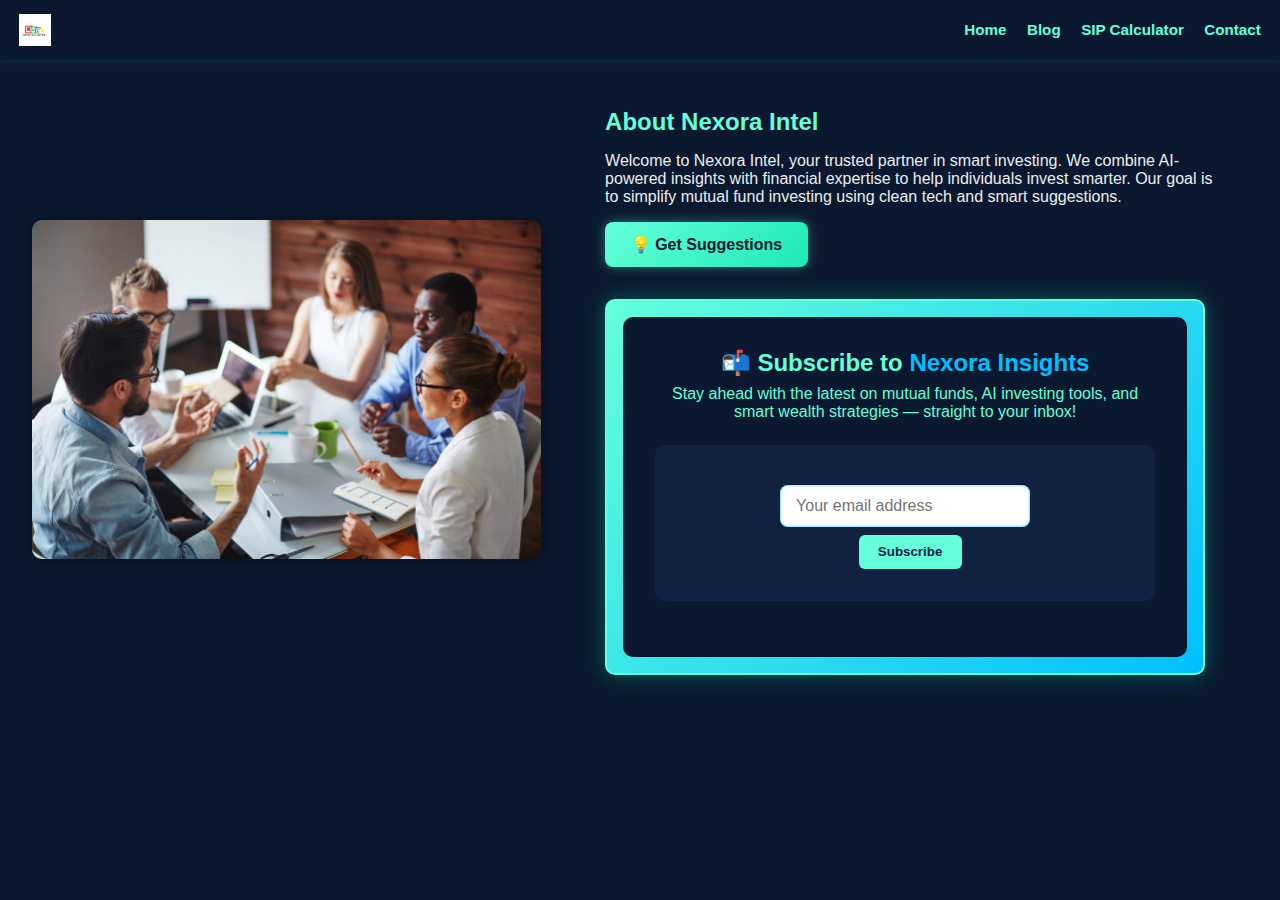
<file: index.html>
<!DOCTYPE html>
<html lang="en">
<head>
  <meta charset="UTF-8" />
  <meta name="viewport" content="width=device-width, initial-scale=1.0"/>
  <title>Nexora Intel</title>
  <link rel="stylesheet" href="css/style.css" />
  <style>
    body {
      background-color: #0a192f;
      color: #eee;
      margin: 0;
      font-family: 'Segoe UI', sans-serif;
    }

    .home-wrapper {
      display: flex;
      flex-wrap: nowrap;
      gap: 2rem;
      padding: 3rem 2rem;
      justify-content: left;
      align-items: center;
    }

    .about-left {
      flex: 1;
      min-width: 300px;
    }

    .about-left img {
      width: 100%;
      max-width: 100%;
      height: auto;
      border-radius: 10px;
      box-shadow: 0 0 15px rgba(0, 0, 0, 0.4);
    }

    .about-right {
      flex: 1.2;
      min-width: 320px;
    }

    .about-right h2 {
      color: #64ffda;
    }

    .blog-snippets ul {
      margin: 1rem 0;
      padding-left: 1.2rem;
    }

    .view-more {
      color: #64ffda;
      text-decoration: none;
      font-weight: bold;
    }

    .subscribe-wrapper {
      margin-top: 2rem;
      padding: 1rem;
      border: 2px solid #64ffda;
      border-radius: 10px;
    }

    .subscribe-box {
      background-color: #112240
      padding: 1.5rem;
      border-radius: 10px;
    }

    .subscribe-box h3,
    .subscribe-box p,
    .subscribe-box label {
      color: #64ffda;
    }

    .subscribe-box input {
      padding: 0.6rem;
      width: 250px;
      border-radius: 6px;
      border: none;
      margin-top: 0.5rem;
    }

    .subscribe-box button {
      padding: 0.6rem 1.2rem;
      background: #64ffda;
      color: #112240;
      border: none;
      border-radius: 6px;
      margin-left: 10px;
      font-weight: bold;
      margin-top: 0.5rem;
    }

    #sub-msg {
      margin-top: 1rem;
      color: #0a192f;
    }

    @media (max-width: 768px) {
      .home-wrapper {
        flex-direction: column;
        align-items: center;
      }

      .about-left img {
        max-width: 100%;
      }

      .subscribe-wrapper {
        width: 100%;
      }
    }
.nexora-header {
  display: flex;
  justify-content: space-between;
  align-items: center;
  padding: 0.6rem 1.2rem;
  background-color: #0a192f;
  height: 60px;
  box-shadow: 0 1px 8px rgba(100, 255, 218, 0.1);
  position: sticky;
  top: 0;
  z-index: 1000;
}

.nexora-header .logo {
  height: 32px;
}

.nexora-header nav a {
  color: #64ffda;
  margin-left: 1rem;
  text-decoration: none;
  font-weight: 600;
  font-size: 0.95rem;
  transition: color 0.3s;
}

.nexora-header nav a:hover {
  color: white;
}

header {
  display: flex;
  justify-content: space-between;
  align-items: center;
  padding: 1rem 2rem;
}
.nexora-btn-glow {
  display: inline-block;
  background: linear-gradient(135deg, #64ffda, #1de9b6);
  color: #0a192f;
  padding: 0.8rem 1.6rem;
  border-radius: 8px;
  font-weight: 600;
  font-size: 1rem;
  text-decoration: none;
  box-shadow: 0 0 12px rgba(100, 255, 218, 0.4);
  transition: transform 0.2s ease, box-shadow 0.3s ease;
  margin-top: 1rem;
}

.nexora-btn-glow:hover {
  transform: translateY(-2px);
  box-shadow: 0 0 16px rgba(100, 255, 218, 0.6), 0 4px 12px rgba(0, 0, 0, 0.2);
  color: #0a192f;
}


  </style>
</head>
<body>

<header class="nexora-header">
  <img src="../assets/logo.png" alt="Nexora Logo" class="logo" />
  <nav>
    <a href="../index.html">Home</a>
    <a href="../blog.html">Blog</a>
    <a href="../sip-calculator.html">SIP Calculator</a>
    <a href="../contact.html">Contact</a>
  </nav>
</header>


<section class="home-wrapper">
  <div class="about-left">
    <img src="assets/images/about.jpg" alt="About Nexora" />
  </div>

  <div class="about-right">
    <h2>About Nexora Intel</h2>
    <p>Welcome to Nexora Intel, your trusted partner in smart investing. We combine AI-powered insights with financial expertise to help individuals invest smarter. Our goal is to simplify mutual fund investing using clean tech and smart suggestions.</p>
    <a href="recommend.html" class="nexora-btn-glow">💡 Get Suggestions</a>
    <div class="subscribe-wrapper">
  <div class="subscribe-box">
    <h3>📬 Subscribe to <span class="brand">Nexora Insights</span></h3>
    <p>Stay ahead with the latest on mutual funds, AI investing tools, and smart wealth strategies — straight to your inbox!</p>

    <form id="subscribe-form" class="subscribe-form">
      <input type="email" id="subscriberEmail" placeholder="Your email address" required />
      <button type="submit">Subscribe</button>
    </form>

    <p id="sub-msg" class="sub-message"></p>
  </div>
</div>


  </div>
</section>

<script>
  document.getElementById("subscribe-form").addEventListener("submit", function (e) {
    e.preventDefault();

    const email = document.getElementById("subscriberEmail").value;
    const message = document.getElementById("sub-msg");

    fetch("https://script.google.com/macros/s/AKfycbySXMvkRT_iJQ3x1hHU7WkYyp8nMcvS7-iujS2urTJ4Dj57qESmR1W0jW4-gkhNL6kt/exec", {
      method: "POST",
      body: JSON.stringify({ email }),
      headers: {
        "Content-Type": "application/json"
      }
    })
    .then(() => {
      message.innerText = "Subscribed successfully! 🎉";
      document.getElementById("subscriberEmail").value = "";
    })
    .catch(() => {
      message.innerText = "Failed to subscribe. Try again later.";
    });
  });
</script>

</body>
</html>


<script>
  document.getElementById("subscribe-form").addEventListener("submit", function (e) {
    e.preventDefault();

    const email = document.getElementById("subscriberEmail").value;
    const message = document.getElementById("sub-msg");

    fetch("https://script.google.com/macros/s/AKfycbySXMvkRT_iJQ3x1hHU7WkYyp8nMcvS7-iujS2urTJ4Dj57qESmR1W0jW4-gkhNL6kt/exec", {
      method: "POST",
      body: JSON.stringify({ email }),
      headers: {
        "Content-Type": "application/json"
      }
    })
    .then(() => {
      message.innerText = "Subscribed successfully! 🎉";
      document.getElementById("subscriberEmail").value = "";
    })
    .catch(() => {
      message.innerText = "Failed to subscribe. Try again later.";
    });
  });
</script>

</body>
</html>
</file>
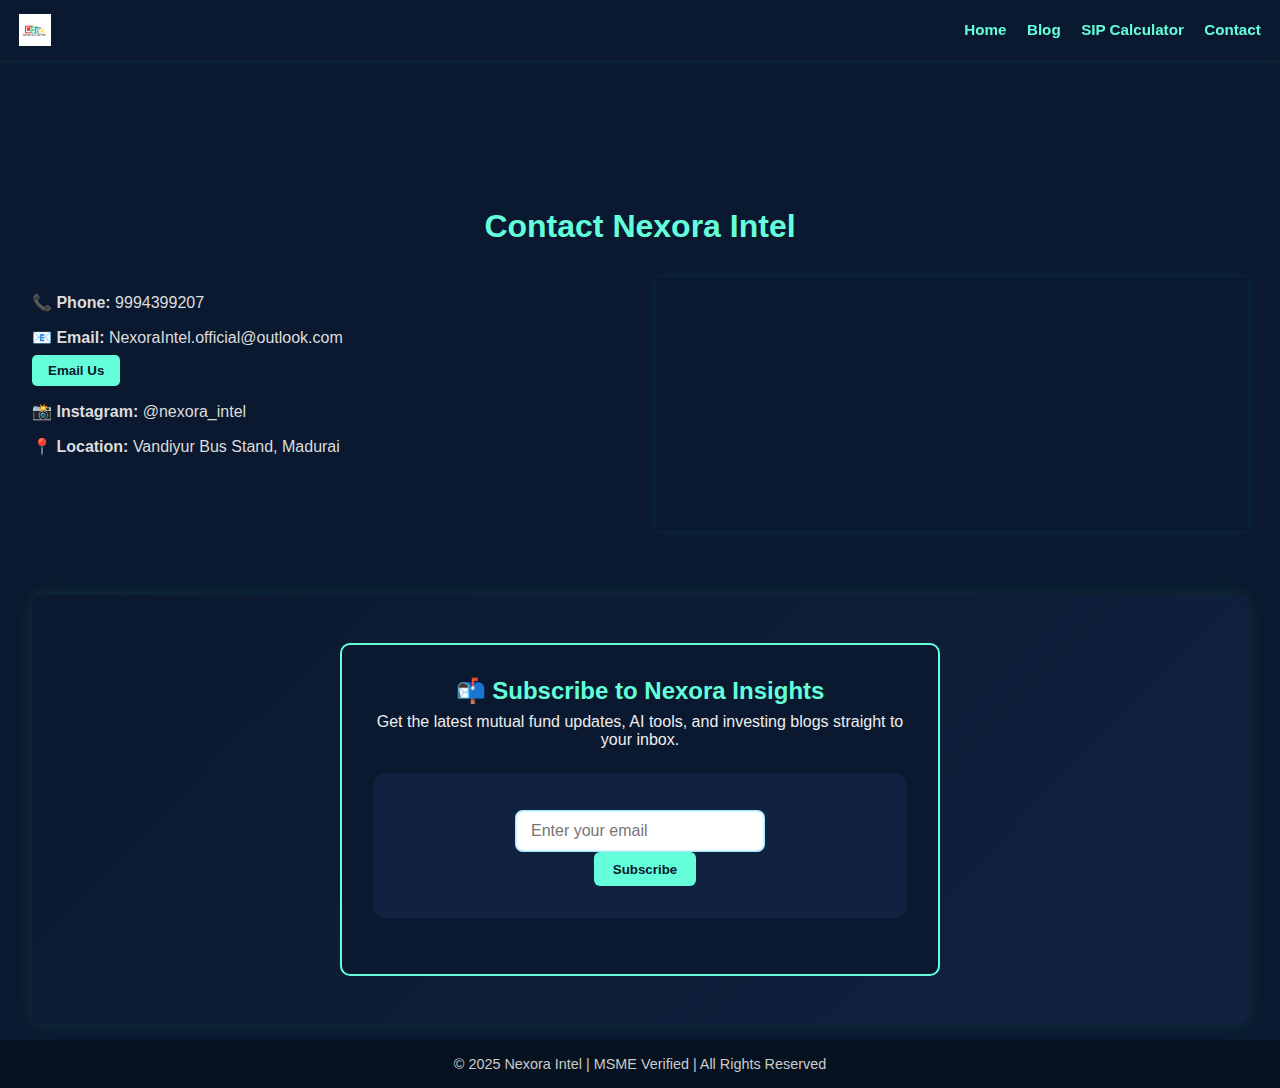
<file: contact.html>
<!DOCTYPE html>
<html lang="en">
<head>
  <meta charset="UTF-8" />
  <meta name="viewport" content="width=device-width, initial-scale=1.0"/>
  <title>Contact Us | Nexora Intel</title>
  <link rel="stylesheet" href="css/style.css" />
  <style>
    body {
      margin: 0;
      font-family: 'Segoe UI', sans-serif;
      background-color: #0a192f;
      color: #eee;
    }

    .nexora-header {
      display: flex;
      justify-content: space-between;
      align-items: center;
      padding: 0.6rem 1.2rem;
      background-color: #0a192f;
      height: 60px;
      box-shadow: 0 1px 8px rgba(100, 255, 218, 0.1);
      position: sticky;
      top: 0;
      z-index: 1000;
    }

    .nexora-header .logo {
      height: 32px;
    }

    .nexora-header nav a {
      color: #64ffda;
      margin-left: 1rem;
      text-decoration: none;
      font-weight: 600;
      font-size: 0.95rem;
      transition: color 0.3s;
    }

    .nexora-header nav a:hover {
      color: white;
    }

    .contact-section {
      padding: 3rem 2rem 1rem;
    }

    .contact-section h1 {
      color: #64ffda;
      text-align: center;
      margin-bottom: 2rem;
    }

    .contact-wrapper {
      display: flex;
      flex-wrap: wrap;
      gap: 2rem;
      justify-content: space-between;
      align-items: flex-start;
    }

    .contact-info {
      flex: 1;
      min-width: 280px;
    }

    .contact-info p {
      margin: 1rem 0;
      font-size: 1rem;
    }

    .contact-info button {
      margin-top: 0.5rem;
      padding: 0.5rem 1rem;
      background-color: #64ffda;
      border: none;
      color: #0a192f;
      font-weight: bold;
      border-radius: 5px;
      cursor: pointer;
    }

    .contact-map {
      flex: 1;
      min-width: 300px;
      box-shadow: 0 0 8px rgba(0, 255, 255, 0.1);
    }

    .subscribe-section {
      background: linear-gradient(135deg, #0a192f, #112240);
      padding: 3rem 2rem;
      display: flex;
      justify-content: center;
      align-items: center;
    }

    .subscribe-container {
      max-width: 600px;
      margin: 0 auto;
      background-color: #0a192f;
      border: 2px solid #64ffda;
      border-radius: 10px;
      padding: 2rem;
    }

    .subscribe-section h2 {
      color: #64ffda;
      margin-bottom: 0.5rem;
    }

    .subscribe-section p {
      margin: 0.5rem 0 1.5rem;
      color: #eee;
    }

    .subscribe-form input {
      padding: 0.6rem;
      width: 250px;
      border-radius: 6px;
      border: none;
    }

    .subscribe-form button {
      padding: 0.6rem 1.2rem;
      background: #64ffda;
      color: #0a192f;
      border: none;
      border-radius: 6px;
      margin-left: 10px;
      font-weight: bold;
      cursor: pointer;
    }

    .subscribe-form button:hover {
      background-color: #00e6c0;
    }

    footer {
      text-align: center;
      padding: 1rem;
      font-size: 0.9rem;
      background-color: #06121f;
      color: #ccc;
      margin-top: 0;
    }

    @media (max-width: 768px) {
      .contact-wrapper {
        flex-direction: column;
        align-items: center;
      }
    }
  </style>
</head>

<body>

<!-- Header -->
<header class="nexora-header">
  <img src="assets/logo.png" alt="Nexora Logo" class="logo" />
  <nav>
    <a href="index.html">Home</a>
    <a href="blog.html">Blog</a>
    <a href="../sip-calculator.html">SIP Calculator</a>
    <a href="contact.html">Contact</a>
  </nav>
</header>

<!-- Contact Section -->
<section class="contact-section">
  <h1>Contact Nexora Intel</h1>
  <div class="contact-wrapper">
    <div class="contact-info">
      <p><strong>📞 Phone:</strong> 9994399207</p>
      <p><strong>📧 Email:</strong> NexoraIntel.official@outlook.com
        <br><a href="mailto:NexoraIntel.official@outlook.com">
          <button>Email Us</button>
        </a>
      </p>
      <p><strong>📸 Instagram:</strong> @nexora_intel</p>
      <p><strong>📍 Location:</strong> Vandiyur Bus Stand, Madurai</p>
    </div>
    <div class="contact-map">
      <iframe src="https://www.google.com/maps?q=Vandiyur+Bus+Stand,+Madurai,+Tamil+Nadu&output=embed"
              width="100%" height="250" style="border:0;" allowfullscreen="" loading="lazy">
      </iframe>
    </div>
  </div>

  <!-- Subscription Box Integrated -->
  <section class="subscribe-section">
    <div class="subscribe-container">
      <h2>📬 Subscribe to <span class="highlight">Nexora Insights</span></h2>
      <p>Get the latest mutual fund updates, AI tools, and investing blogs straight to your inbox.</p>
      <form id="subscribe-form" class="subscribe-form">
        <input type="email" id="subscriberEmail" placeholder="Enter your email" required />
        <button type="submit">Subscribe</button>
      </form>
      <p id="sub-msg"></p>
    </div>
  </section>
</section>

<!-- Footer -->
<footer>
  <p>&copy; 2025 Nexora Intel | MSME Verified | All Rights Reserved</p>
</footer>

<!-- Subscription Script -->
<script>
  document.getElementById("subscribe-form").addEventListener("submit", function (e) {
    e.preventDefault();
    const email = document.getElementById("subscriberEmail").value;
    const message = document.getElementById("sub-msg");

    fetch("https://script.google.com/macros/s/AKfycbySXMvkRT_iJQ3x1hHU7WkYyp8nMcvS7-iujS2urTJ4Dj57qESmR1W0jW4-gkhNL6kt/exec", {
      method: "POST",
      body: JSON.stringify({ email }),
      headers: { "Content-Type": "application/json" }
    })
    .then(() => {
      message.innerText = "Subscribed successfully! 🎉";
      document.getElementById("subscriberEmail").value = "";
    })
    .catch(() => {
      message.innerText = "Failed to subscribe. Try again later.";
    });
  });
</script>
<script src="js/uiEffects.js"></script>

</body>
</html>
</file>
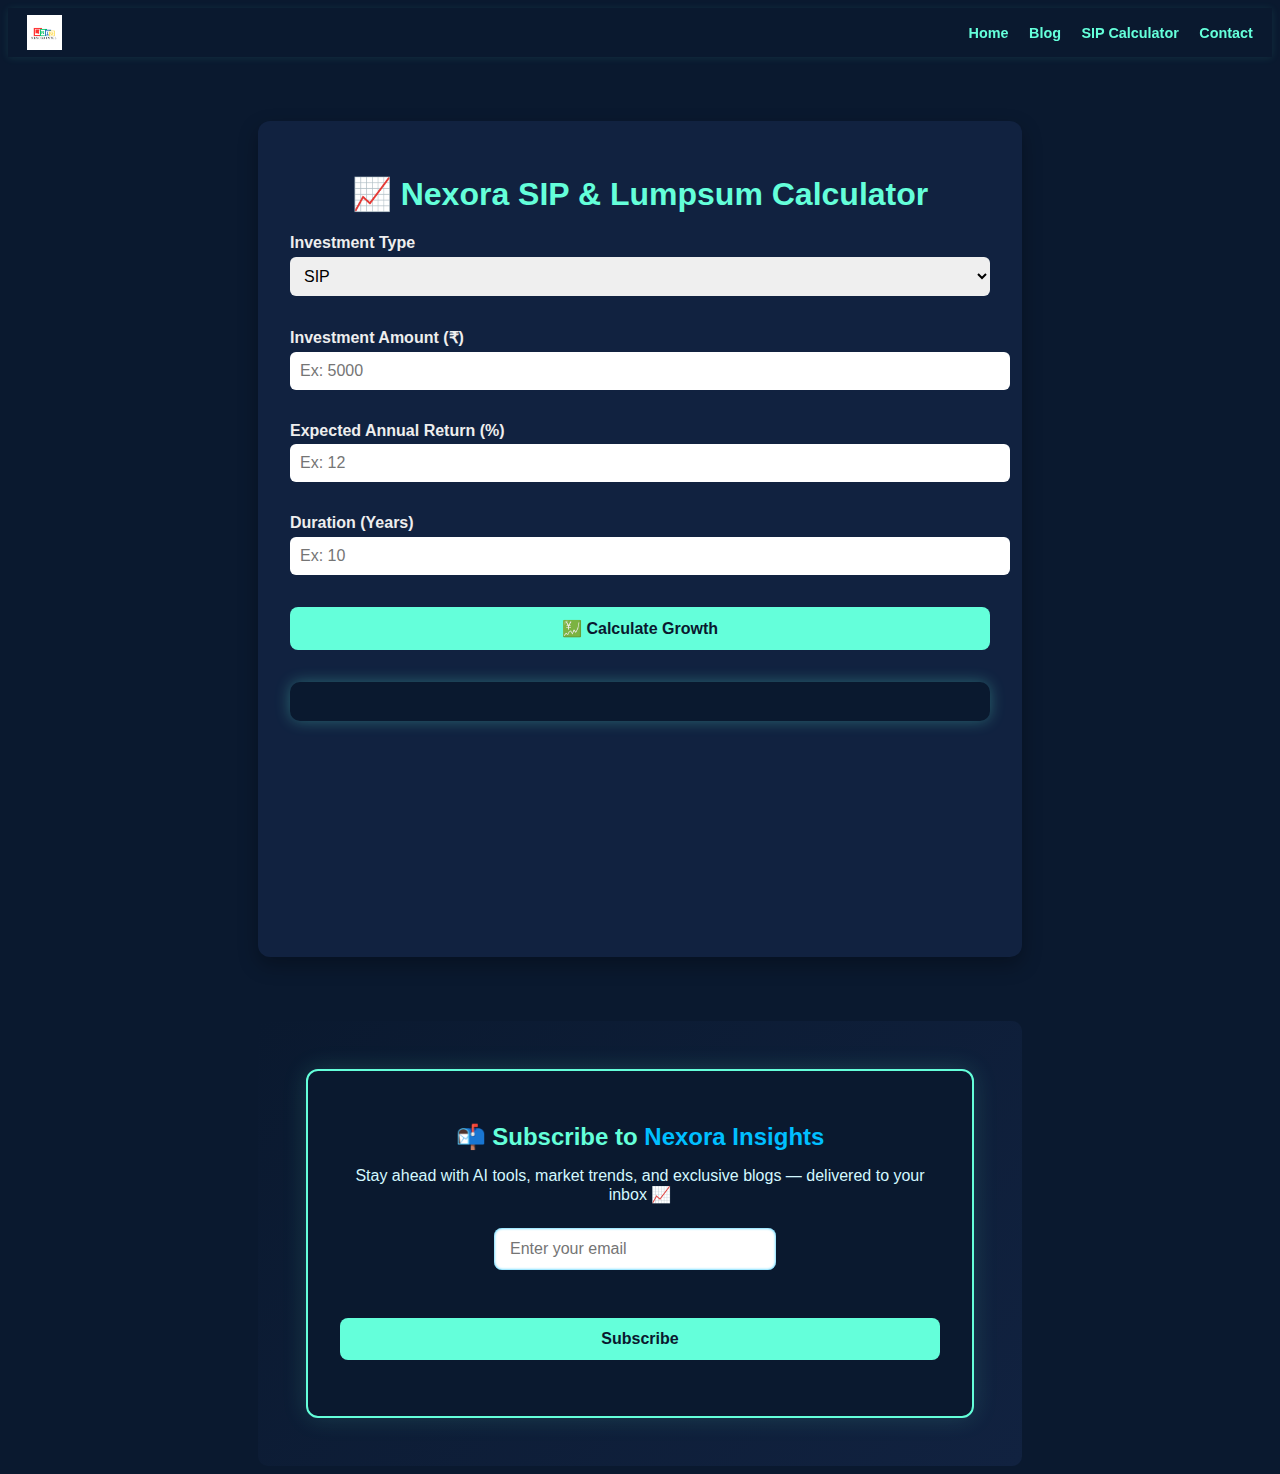
<file: sip-calculator.html>
<!DOCTYPE html>
<html lang="en">
<head>
  <meta charset="UTF-8" />
  <meta name="viewport" content="width=device-width, initial-scale=1.0"/>
  <title>SIP & Lumpsum Calculator - Nexora</title>
  <link href="https://fonts.googleapis.com/css2?family=Poppins:wght@400;600&display=swap" rel="stylesheet">

  <style>
     body {
      background-color: #0a192f;
      color: #eee;
      font-family: 'Segoe UI', sans-serif;
    }

    header {
      display: flex;
      justify-content: space-between;
      align-items: center;
      padding: 1rem 2rem;
    }

    header img.logo {
      height: 40px;
    }

    nav a {
      color: #64ffda;
      margin-left: 1rem;
      text-decoration: none;
      font-weight: bold;
    }

    nav a:hover {
      color: white;
    }
    .subscribe-section {
      background-color: #112240;
      padding: 3rem 2rem;
      text-align: center;
      margin-top: 4rem;
      border-radius: 10px;
      max-width: 700px;
      margin-left: auto;
      margin-right: auto;
    }

    .subscribe-section h2 {
      color: #64ffda;
    }

    .subscribe-section input {
      padding: 0.6rem;
      width: 250px;
      border-radius: 6px;
      border: none;
      margin-right: 10px;
      outline: none;
    }

    .subscribe-section button {
      padding: 0.6rem 1.2rem;
      background: #64ffda;
      color: #0a192f;
      border: none;
      border-radius: 6px;
      font-weight: bold;
      cursor: pointer;
    }

    #sub-msg {
      margin-top: 1rem;
      color: #64ffda;
    }
    .subscribe-section {
  background: linear-gradient(135deg, #0a192f, #112240);
  padding: 3rem 2rem;
  display: flex;
  justify-content: center;
  align-items: center;
}

.subscribe-container {
  background: #0a192f;
  border: 2px solid #64ffda;
  padding: 2rem;
  border-radius: 12px;
  max-width: 600px;
  width: 100%;
  box-shadow: 0 0 25px rgba(100, 255, 218, 0.15);
  text-align: center;
}

.subscribe-container h2 {
  color: #64ffda;
  margin-bottom: 0.5rem;
}

.subscribe-container .highlight {
  color: #00bfff;
}

.subscribe-container p {
  color: #d3f8ff;
  font-size: 1rem;
  margin-bottom: 1.5rem;
}

.subscribe-form {
  display: flex;
  flex-wrap: wrap;
  justify-content: center;
  gap: 1rem;
}

.subscribe-form input[type="email"] {
  padding: 0.75rem 1rem;
  width: 250px;
  border-radius: 8px;
  border: none;
  font-size: 1rem;
  outline: none;
  box-shadow: inset 0 0 3px #00bfff;
  background-color: #ffffff;
  color: #000;
}

.subscribe-form button {
  padding: 0.75rem 1.5rem;
  background-color: #64ffda;
  color: #0a192f;
  font-weight: bold;
  border: none;
  border-radius: 8px;
  cursor: pointer;
  transition: all 0.3s ease;
}

.subscribe-form button:hover {
  background-color: #00bfff;
  transform: scale(1.05);
}

.sub-msg {
  margin-top: 1rem;
  font-weight: bold;
  color: #64ffda;
}
.nexora-header {
  display: flex;
  justify-content: space-between;
  align-items: center;
  padding: 0.6rem 1.2rem;
  background-color: #0a192f;
  height: 30px;
  box-shadow: 0 1px 8px rgba(100, 255, 218, 0.1);
  position: sticky;
  top: 0;
  z-index: 1000;
}

.nexora-header .logo {
    padding-left: 0%;
  height: 35px;
}

.nexora-header nav a {
  color: #64ffda;
  margin-left: 1rem;
  text-decoration: none;
  font-weight: 600;
  font-size: 0.9rem;
  transition: color 0.3s;
}

.nexora-header nav a:hover {
  color: white;
}
 .calculator-wrapper {
      max-width: 700px;
      margin: 4rem auto;
      background: #112240;
      padding: 2rem;
      border-radius: 12px;
      box-shadow: 0 8px 20px rgba(0,0,0,0.3);
    }

    h1 {
      text-align: center;
      color: #64ffda;
    }

    label {
      display: block;
      margin: 1rem 0 0.3rem;
      font-weight: 600;
    }

    input, select {
      width: 100%;
      padding: 10px;
      border: none;
      border-radius: 6px;
      margin-bottom: 1rem;
      font-size: 1rem;
    }

    button {
      width: 100%;
      padding: 12px;
      background: #64ffda;
      color: #0a192f;
      font-weight: bold;
      font-size: 1rem;
      border: none;
      border-radius: 8px;
      cursor: pointer;
      margin-top: 1rem;
      transition: all 0.3s ease;
    }

    button:hover {
      background: #1de9b6;
    }

    .chat-box {
      background-color: #0a192f;
      padding: 1.2rem;
      margin-top: 2rem;
      border-radius: 10px;
      box-shadow: 0 0 15px rgba(100, 255, 218, 0.3);
    }

    .chat-msg {
      margin-bottom: 1rem;
      background: #203a43;
      padding: 0.8rem 1rem;
      border-radius: 8px;
      color: #64ffda;
      line-height: 1.6;
    }

    .chat-msg span {
      color: #fff;
      font-weight: 600;
    }
    </style>
 <header class="nexora-header">
  <img src="../assets/logo.png" alt="Nexora Logo" class="logo" />
  <nav>
    <a href="../index.html">Home</a>
    <a href="../blog.html">Blog</a>
    <a href="../sip-calculator.html">SIP Calculator</a>
    <a href="../contact.html">Contact</a>
  </nav>
</header>

  <div class="calculator-wrapper">
    <h1>📈 Nexora SIP & Lumpsum Calculator</h1>

    <label for="type">Investment Type</label>
    <select id="type">
      <option value="sip">SIP</option>
      <option value="lumpsum">Lumpsum</option>
    </select>

    <label for="amount">Investment Amount (₹)</label>
    <input type="number" id="amount" placeholder="Ex: 5000" required />

    <label for="rate">Expected Annual Return (%)</label>
    <input type="number" id="rate" placeholder="Ex: 12" required />

    <label for="years">Duration (Years)</label>
    <input type="number" id="years" placeholder="Ex: 10" required />

    <button onclick="calculate()">💹 Calculate Growth</button>

    <div class="chat-box" id="chat-output"></div>

    <canvas id="growthChart" width="400" height="200"></canvas>
  </div>

  <!-- 🔧 JS Logic -->
  <script>
    let chart;

    function calculate() {
      const type = document.getElementById('type').value;
      const amount = parseFloat(document.getElementById('amount').value);
      const rate = parseFloat(document.getElementById('rate').value);
      const years = parseFloat(document.getElementById('years').value);
      const chatBox = document.getElementById('chat-output');
      const r = rate / 100;

      let futureValue = 0, invested = 0, gain = 0;
      let labels = [], data = [], investedData = [];

      if (type === 'sip') {
        const months = years * 12;
        const monthlyRate = r / 12;
        for (let i = 1; i <= months; i++) {
          const fv = amount * (((Math.pow(1 + monthlyRate, i)) - 1) * (1 + monthlyRate)) / monthlyRate;
          labels.push(`M${i}`);
          data.push(fv);
          investedData.push(amount * i);
        }
        futureValue = data[data.length - 1];
        invested = amount * months;

      } else {
        for (let i = 1; i <= years; i++) {
          const fv = amount * Math.pow(1 + r, i);
          labels.push(`Y${i}`);
          data.push(fv);
          investedData.push(amount);
        }
        futureValue = data[data.length - 1];
        invested = amount;
      }

      gain = futureValue - invested;

      chatBox.innerHTML = `
        <div class="chat-msg">📤 You chose: <span>${type.toUpperCase()}</span></div>
        <div class="chat-msg">💰 Total Invested: <span>₹${invested.toFixed(2)}</span></div>
        <div class="chat-msg">📊 Expected Value: <span>₹${futureValue.toFixed(2)}</span></div>
        <div class="chat-msg">📈 Total Growth: <span>₹${gain.toFixed(2)}</span></div>
      `;

      // Chart.js setup
      const ctx = document.getElementById('growthChart').getContext('2d');
      if (chart) chart.destroy(); // reset

      chart = new Chart(ctx, {
        type: 'line',
        data: {
          labels: labels,
          datasets: [
            {
              label: 'Wealth Value (₹)',
              data: data,
              borderColor: '#64ffda',
              backgroundColor: 'rgba(100, 255, 218, 0.2)',
              tension: 0.3,
              fill: true
            },
            {
              label: 'Invested Amount (₹)',
              data: investedData,
              borderColor: '#ff6f91',
              backgroundColor: 'rgba(255, 111, 145, 0.2)',
              borderDash: [5, 5],
              tension: 0.3,
              fill: false
            }
          ]
        },
        options: {
          responsive: true,
          scales: {
            y: {
              ticks: {
                color: '#ffffff'
              }
            },
            x: {
              ticks: {
                color: '#ffffff'
              }
            }
          },
          plugins: {
            legend: {
              labels: {
                color: '#ffffff'
              }
            }
          }
        }
      });
    }
  </script>
  <section class="subscribe-section">
  <div class="subscribe-container">
    <h2>📬 Subscribe to <span class="highlight">Nexora Insights</span></h2>
    <p>Stay ahead with AI tools, market trends, and exclusive blogs — delivered to your inbox 📈</p>

    <form id="subscribe-form" class="subscribe-form">
      <input type="email" id="subscriberEmail" placeholder="Enter your email" required />
      <button type="submit">Subscribe</button>
    </form>

    <p id="sub-msg" class="sub-msg"></p>
  </div>
</section>

  <!-- Scripts -->
  <script>
    document.getElementById("subscribe-form").addEventListener("submit", function (e) {
      e.preventDefault();

      const email = document.getElementById("subscriberEmail").value;
      const message = document.getElementById("sub-msg");

      fetch("https://script.google.com/macros/s/AKfycbySXMvkRT_iJQ3x1hHU7WkYyp8nMcvS7-iujS2urTJ4Dj57qESmR1W0jW4-gkhNL6kt/exec", {
        method: "POST",
        body: JSON.stringify({ email }),
        headers: {
          "Content-Type": "application/json"
        }
      })
      .then(() => {
        message.innerText = "Subscribed successfully! 🎉";
        document.getElementById("subscriberEmail").value = "";
      })
      .catch(() => {
        message.innerText = "Failed to subscribe. Try again later.";
      });
    });
  </script>
  </body>
</html>
</file>
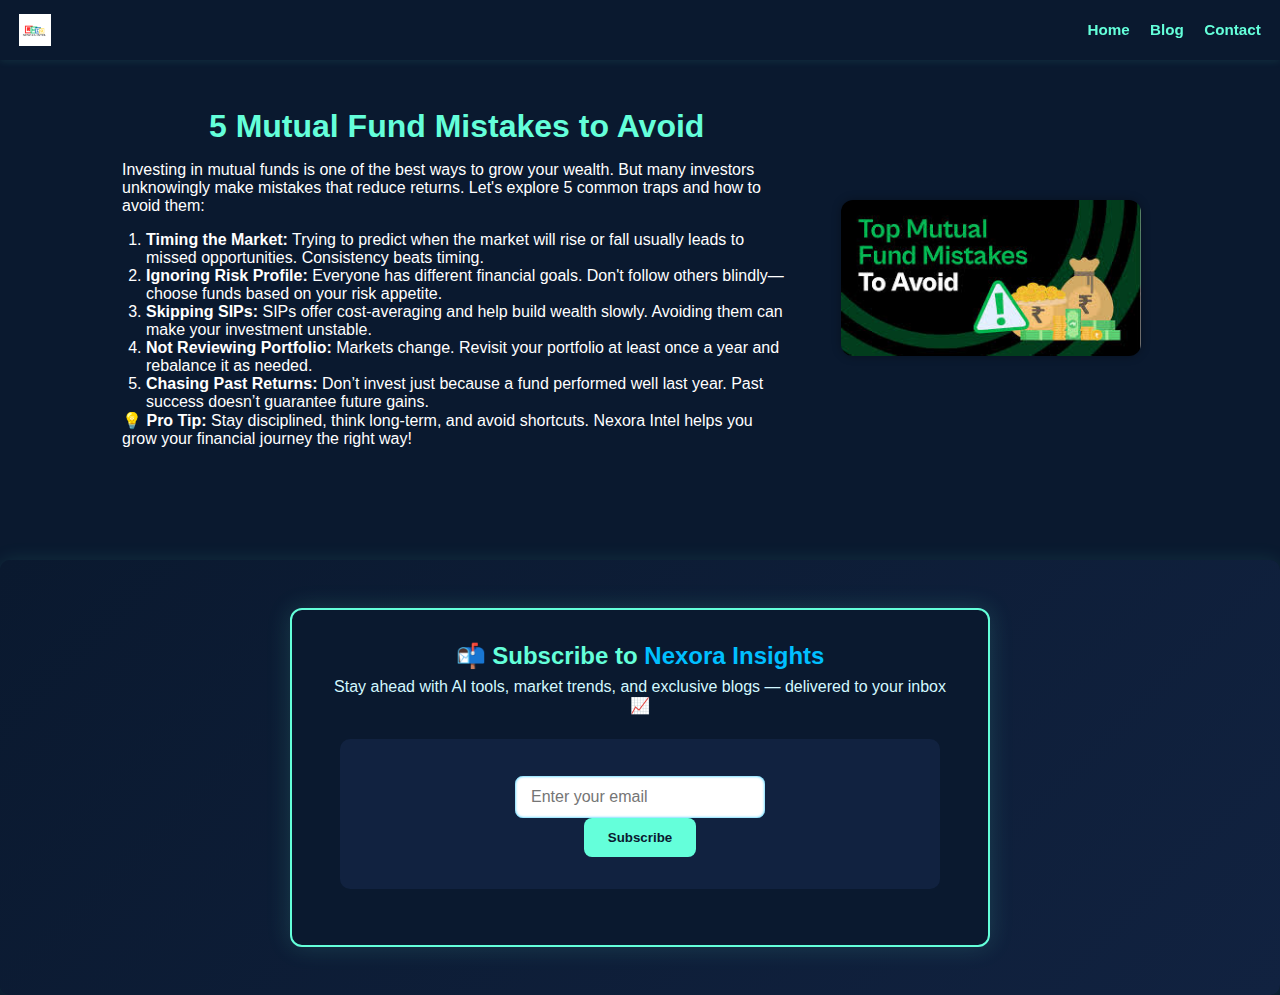
<file: blog-posts/mistakes.html>
<!DOCTYPE html>
<html lang="en">
<head>
  <meta charset="UTF-8" />
  <meta name="viewport" content="width=device-width, initial-scale=1.0"/>
  <title>5 Mutual Fund Mistakes to Avoid | Nexora Intel</title>
  <link rel="stylesheet" href="../css/style.css" />
  <style>
    body {
      margin: 0;
      font-family: 'Segoe UI', sans-serif;
      background-color: #0a192f;
      color: #eee;
    }

    header {
      display: flex;
      justify-content: space-between;
      align-items: center;
      padding: 1rem 2rem;
      background-color: #0a192f;
    }

    header img.logo {
      height: 40px;
    }

    nav a {
      color: #64ffda;
      margin-left: 1rem;
      text-decoration: none;
      font-weight: bold;
    }

    nav a:hover {
      color: white;
    }

    .blog-section {
      display: flex;
      flex-wrap: wrap;
      gap: 2rem;
      padding: 3rem 2rem;
      max-width: 1100px;
      margin: auto;
    }

    .blog-content {
      flex: 2;
      min-width: 300px;
    }

    .blog-content h1 {
      color: #64ffda;
      margin-bottom: 1rem;
    }

    .blog-content ol {
      padding-left: 1.5rem;
      margin-top: 1rem;
    }

    .blog-image {
      flex: 1;
      min-width: 250px;
      display: flex;
      align-items: center;
      justify-content: center;
    }

    .blog-image img {
      width: 100%;
      max-width: 300px;
      border-radius: 12px;
      box-shadow: 0 0 10px rgba(0,0,0,0.3);
    }

    /* Subscription Section */
    .subscribe-section {
      background: linear-gradient(135deg, #0a192f, #112240);
      padding: 3rem 2rem;
      display: flex;
      justify-content: center;
      align-items: center;
    }

    .subscribe-container {
      background: #0a192f;
      border: 2px solid #64ffda;
      padding: 2rem;
      border-radius: 12px;
      max-width: 700px;
      width: 100%;
      box-shadow: 0 0 25px rgba(100, 255, 218, 0.15);
      text-align: center;
    }

    .subscribe-container h2 {
      color: #64ffda;
      margin-bottom: 0.5rem;
    }

    .subscribe-container .highlight {
      color: #00bfff;
    }

    .subscribe-container p {
      color: #d3f8ff;
      font-size: 1rem;
      margin-bottom: 1.5rem;
    }

    .subscribe-form {
      display: flex;
      flex-wrap: wrap;
      justify-content: center;
      gap: 1rem;
    }

    .subscribe-form input[type="email"] {
      padding: 0.75rem 1rem;
      width: 250px;
      border-radius: 8px;
      border: none;
      font-size: 1rem;
      outline: none;
      background-color: #ffffff;
      color: #000;
    }

    .subscribe-form button {
      padding: 0.75rem 1.5rem;
      background-color: #64ffda;
      color: #0a192f;
      font-weight: bold;
      border: none;
      border-radius: 8px;
      cursor: pointer;
      transition: all 0.3s ease;
    }

    .subscribe-form button:hover {
      background-color: #00bfff;
      transform: scale(1.05);
    }

    #sub-msg {
      margin-top: 1rem;
      font-weight: bold;
      color: #64ffda;
    }

    @media (max-width: 768px) {
      .blog-section {
        flex-direction: column;
        align-items: center;
      }

      .blog-image {
        order: -1;
      }

      .subscribe-form {
        flex-direction: column;
      }

      .subscribe-form input,
      .subscribe-form button {
        width: 100%;
      }
    }
    .nexora-header {
  display: flex;
  justify-content: space-between;
  align-items: center;
  padding: 0.6rem 1.2rem;
  background-color: #0a192f;
  height: 60px;
  box-shadow: 0 1px 8px rgba(100, 255, 218, 0.1);
  position: sticky;
  top: 0;
  z-index: 1000;
}

.nexora-header .logo {
  height: 32px;
}

.nexora-header nav a {
  color: #64ffda;
  margin-left: 1rem;
  text-decoration: none;
  font-weight: 600;
  font-size: 0.95rem;
  transition: color 0.3s;
}

.nexora-header nav a:hover {
  color: white;
}

  </style>
</head>

<body>

  <header class="nexora-header">
  <img src="../assets/logo.png" alt="Nexora Logo" class="logo" />
  <nav>
    <a href="../index.html">Home</a>
    <a href="../blog.html">Blog</a>
    <a href="../contact.html">Contact</a>
  </nav>
</header>


  <section class="blog-section">
    <div class="blog-content">
      <h1>5 Mutual Fund Mistakes to Avoid</h1>
      <p>Investing in mutual funds is one of the best ways to grow your wealth. But many investors unknowingly make mistakes that reduce returns. Let's explore 5 common traps and how to avoid them:</p>
      <ol>
        <li><strong>Timing the Market:</strong> Trying to predict when the market will rise or fall usually leads to missed opportunities. Consistency beats timing.</li>
        <li><strong>Ignoring Risk Profile:</strong> Everyone has different financial goals. Don't follow others blindly—choose funds based on your risk appetite.</li>
        <li><strong>Skipping SIPs:</strong> SIPs offer cost-averaging and help build wealth slowly. Avoiding them can make your investment unstable.</li>
        <li><strong>Not Reviewing Portfolio:</strong> Markets change. Revisit your portfolio at least once a year and rebalance it as needed.</li>
        <li><strong>Chasing Past Returns:</strong> Don’t invest just because a fund performed well last year. Past success doesn’t guarantee future gains.</li>
      </ol>
      <p>💡 <strong>Pro Tip:</strong> Stay disciplined, think long-term, and avoid shortcuts. Nexora Intel helps you grow your financial journey the right way!</p>
    </div>

    <div class="blog-image">
      <img src="../assets/images/mutual-fund-mistakes.jpeg" alt="Mutual Fund Illustration" />
    </div>
  </section>

  <section class="subscribe-section">
    <div class="subscribe-container">
      <h2>📬 Subscribe to <span class="highlight">Nexora Insights</span></h2>
      <p>Stay ahead with AI tools, market trends, and exclusive blogs — delivered to your inbox 📈</p>
      <form id="subscribe-form" class="subscribe-form">
        <input type="email" id="subscriberEmail" placeholder="Enter your email" required />
        <button type="submit">Subscribe</button>
      </form>
      <p id="sub-msg"></p>
    </div>
  </section>

  <script>
    document.getElementById("subscribe-form").addEventListener("submit", function (e) {
      e.preventDefault();
      const email = document.getElementById("subscriberEmail").value;
      const message = document.getElementById("sub-msg");

      fetch("https://script.google.com/macros/s/AKfycbySXMvkRT_iJQ3x1hHU7WkYyp8nMcvS7-iujS2urTJ4Dj57qESmR1W0jW4-gkhNL6kt/exec", {
        method: "POST",
        body: JSON.stringify({ email }),
        headers: {
          "Content-Type": "application/json"
        }
      })
      .then(() => {
        message.innerText = "Subscribed successfully! 🎉";
        document.getElementById("subscriberEmail").value = "";
      })
      .catch(() => {
        message.innerText = "Failed to subscribe. Try again later.";
      });
    });
  </script>

</body>
</html>
</file>
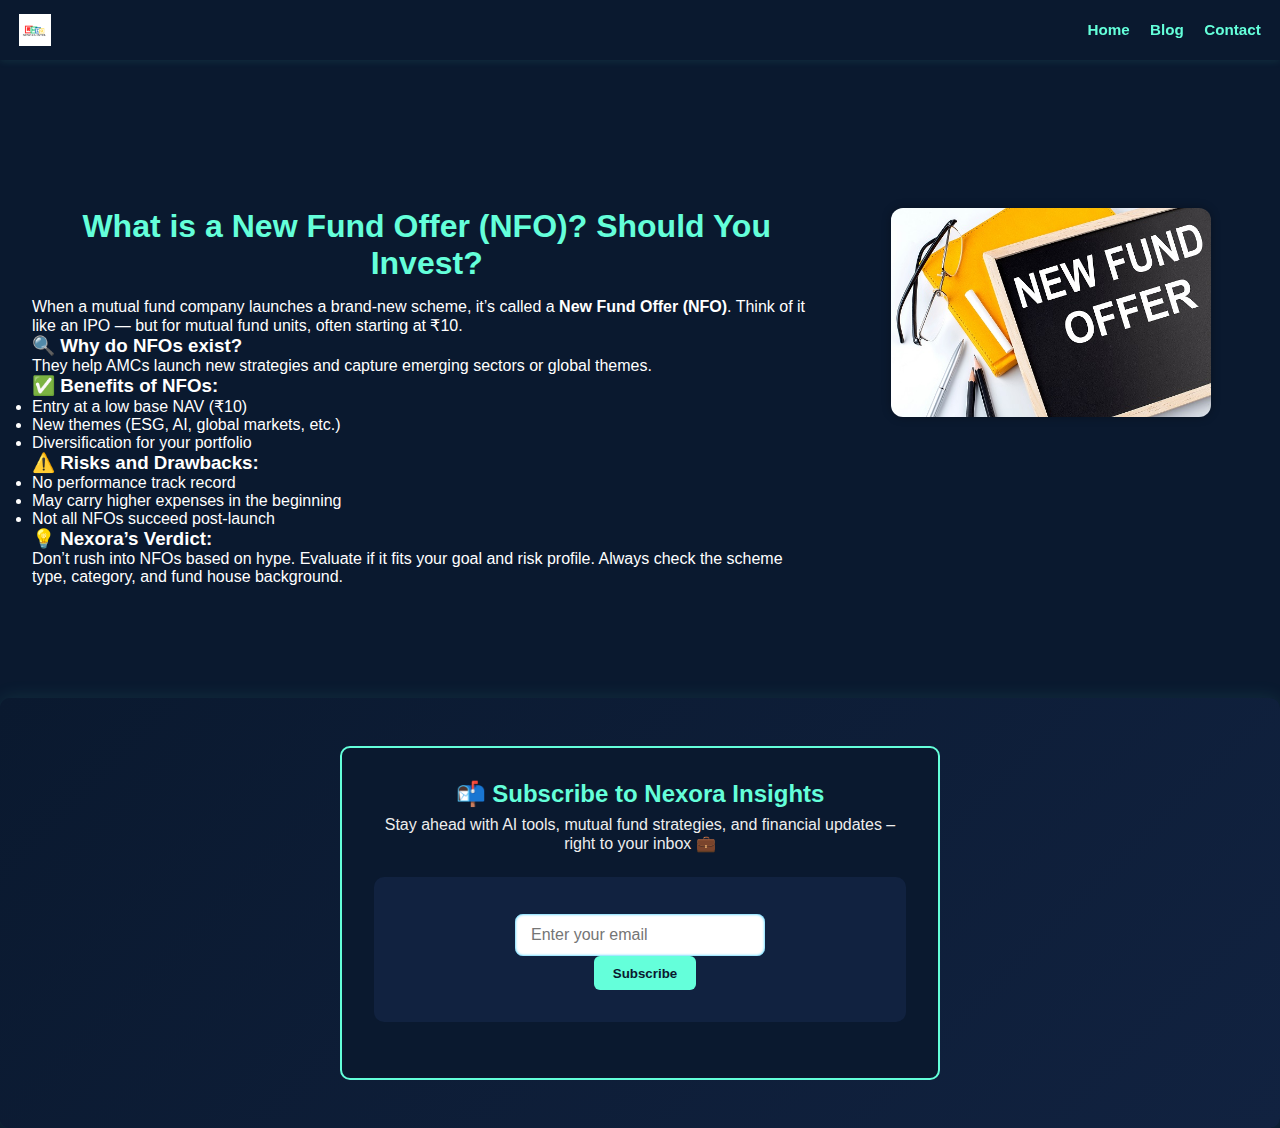
<file: blog-posts/nfo-guide.html>
<!DOCTYPE html>
<html lang="en">
<head>
  <meta charset="UTF-8" />
  <meta name="viewport" content="width=device-width, initial-scale=1.0"/>
  <title>What is NFO? | Nexora Intel</title>
  <link rel="stylesheet" href="../css/style.css" />
  <style>
    body {
      margin: 0;
      font-family: 'Segoe UI', sans-serif;
      background-color: #0a192f;
      color: #eee;
    }
    .nexora-header {
      display: flex;
      justify-content: space-between;
      align-items: center;
      padding: 0.6rem 1.2rem;
      background-color: #0a192f;
      height: 60px;
      box-shadow: 0 1px 8px rgba(100, 255, 218, 0.1);
      position: sticky;
      top: 0;
      z-index: 1000;
    }
    .nexora-header .logo {
      height: 32px;
    }
    .nexora-header nav a {
      color: #64ffda;
      margin-left: 1rem;
      text-decoration: none;
      font-weight: 600;
      font-size: 0.95rem;
      transition: color 0.3s;
    }
    .nexora-header nav a:hover {
      color: white;
    }

    .blog-section {
      display: flex;
      flex-wrap: wrap;
      gap: 2rem;
      padding: 3rem 2rem;
      align-items: flex-start;
    }
    .blog-content {
      flex: 2;
      min-width: 300px;
    }
    .blog-content h1 {
      color: #64ffda;
      margin-bottom: 1rem;
    }
    .blog-image {
      flex: 1;
      min-width: 250px;
      display: flex;
      align-items: center;
      justify-content: center;
    }
    .blog-image img {
      width: 100%;
      max-width: 320px;
      border-radius: 12px;
      box-shadow: 0 0 10px rgba(0,0,0,0.3);
    }

    .subscribe-section {
      background: linear-gradient(135deg, #0a192f, #112240);
      padding: 3rem 2rem;
      display: flex;
      justify-content: center;
      align-items: center;
    }
    .subscribe-container {
      max-width: 600px;
      margin: 0 auto;
      background-color: #0a192f;
      border: 2px solid #64ffda;
      border-radius: 10px;
      padding: 2rem;
    }
    .subscribe-section h2 {
      color: #64ffda;
      margin-bottom: 0.5rem;
    }
    .subscribe-section p {
      margin: 0.5rem 0 1.5rem;
      color: #eee;
    }
    .subscribe-form input {
      padding: 0.6rem;
      width: 250px;
      border-radius: 6px;
      border: none;
    }
    .subscribe-form button {
      padding: 0.6rem 1.2rem;
      background: #64ffda;
      color: #0a192f;
      border: none;
      border-radius: 6px;
      margin-left: 10px;
      font-weight: bold;
      cursor: pointer;
      transition: 0.3s;
    }
    .subscribe-form button:hover {
      background-color: #00bfa5;
    }
    #sub-msg {
      margin-top: 1rem;
      color: #64ffda;
    }

    @media (max-width: 768px) {
      .blog-section {
        flex-direction: column;
        align-items: center;
      }
      .blog-image {
        order: -1;
        margin-bottom: 2rem;
      }
    }
  </style>
</head>
<body>

  <!-- Header -->
  <header class="nexora-header">
    <img src="../assets/logo.png" alt="Nexora Logo" class="logo" />
    <nav>
      <a href="../index.html">Home</a>
      <a href="../blog.html">Blog</a>
      <a href="../contact.html">Contact</a>
    </nav>
  </header>

  <!-- Blog Section -->
  <section class="blog-section">
    <div class="blog-content">
      <h1>What is a New Fund Offer (NFO)? Should You Invest?</h1>
      <p>When a mutual fund company launches a brand-new scheme, it’s called a <strong>New Fund Offer (NFO)</strong>. Think of it like an IPO — but for mutual fund units, often starting at ₹10.</p>
      <h3>🔍 Why do NFOs exist?</h3>
      <p>They help AMCs launch new strategies and capture emerging sectors or global themes.</p>
      <h3>✅ Benefits of NFOs:</h3>
      <ul>
        <li>Entry at a low base NAV (₹10)</li>
        <li>New themes (ESG, AI, global markets, etc.)</li>
        <li>Diversification for your portfolio</li>
      </ul>
      <h3>⚠️ Risks and Drawbacks:</h3>
      <ul>
        <li>No performance track record</li>
        <li>May carry higher expenses in the beginning</li>
        <li>Not all NFOs succeed post-launch</li>
      </ul>
      <h3>💡 Nexora’s Verdict:</h3>
      <p>Don’t rush into NFOs based on hype. Evaluate if it fits your goal and risk profile. Always check the scheme type, category, and fund house background.</p>
    </div>
    <div class="blog-image">
      <img src="../assets/images/new-fund-offers.jpeg" alt="New Fund Offer" />
    </div>
  </section>

  <!-- Subscription Box -->
  <section class="subscribe-section">
    <div class="subscribe-container">
      <h2>📬 Subscribe to <span class="highlight">Nexora Insights</span></h2>
      <p>Stay ahead with AI tools, mutual fund strategies, and financial updates – right to your inbox 💼</p>
      <form id="subscribe-form" class="subscribe-form">
        <input type="email" id="subscriberEmail" placeholder="Enter your email" required />
        <button type="submit">Subscribe</button>
      </form>
      <p id="sub-msg"></p>
    </div>
  </section>

  <!-- Script for Google Sheet -->
  <script>
    document.getElementById("subscribe-form").addEventListener("submit", function (e) {
      e.preventDefault();
      const email = document.getElementById("subscriberEmail").value;
      const message = document.getElementById("sub-msg");

      fetch("https://script.google.com/macros/s/AKfycbySXMvkRT_iJQ3x1hHU7WkYyp8nMcvS7-iujS2urTJ4Dj57qESmR1W0jW4-gkhNL6kt/exec", {
        method: "POST",
        body: JSON.stringify({ email }),
        headers: { "Content-Type": "application/json" }
      })
      .then(() => {
        message.innerText = "Subscribed successfully! 🎉";
        document.getElementById("subscriberEmail").value = "";
      })
      .catch(() => {
        message.innerText = "Failed to subscribe. Try again later.";
      });
    });
  </script>

</body>
</html>
</file>
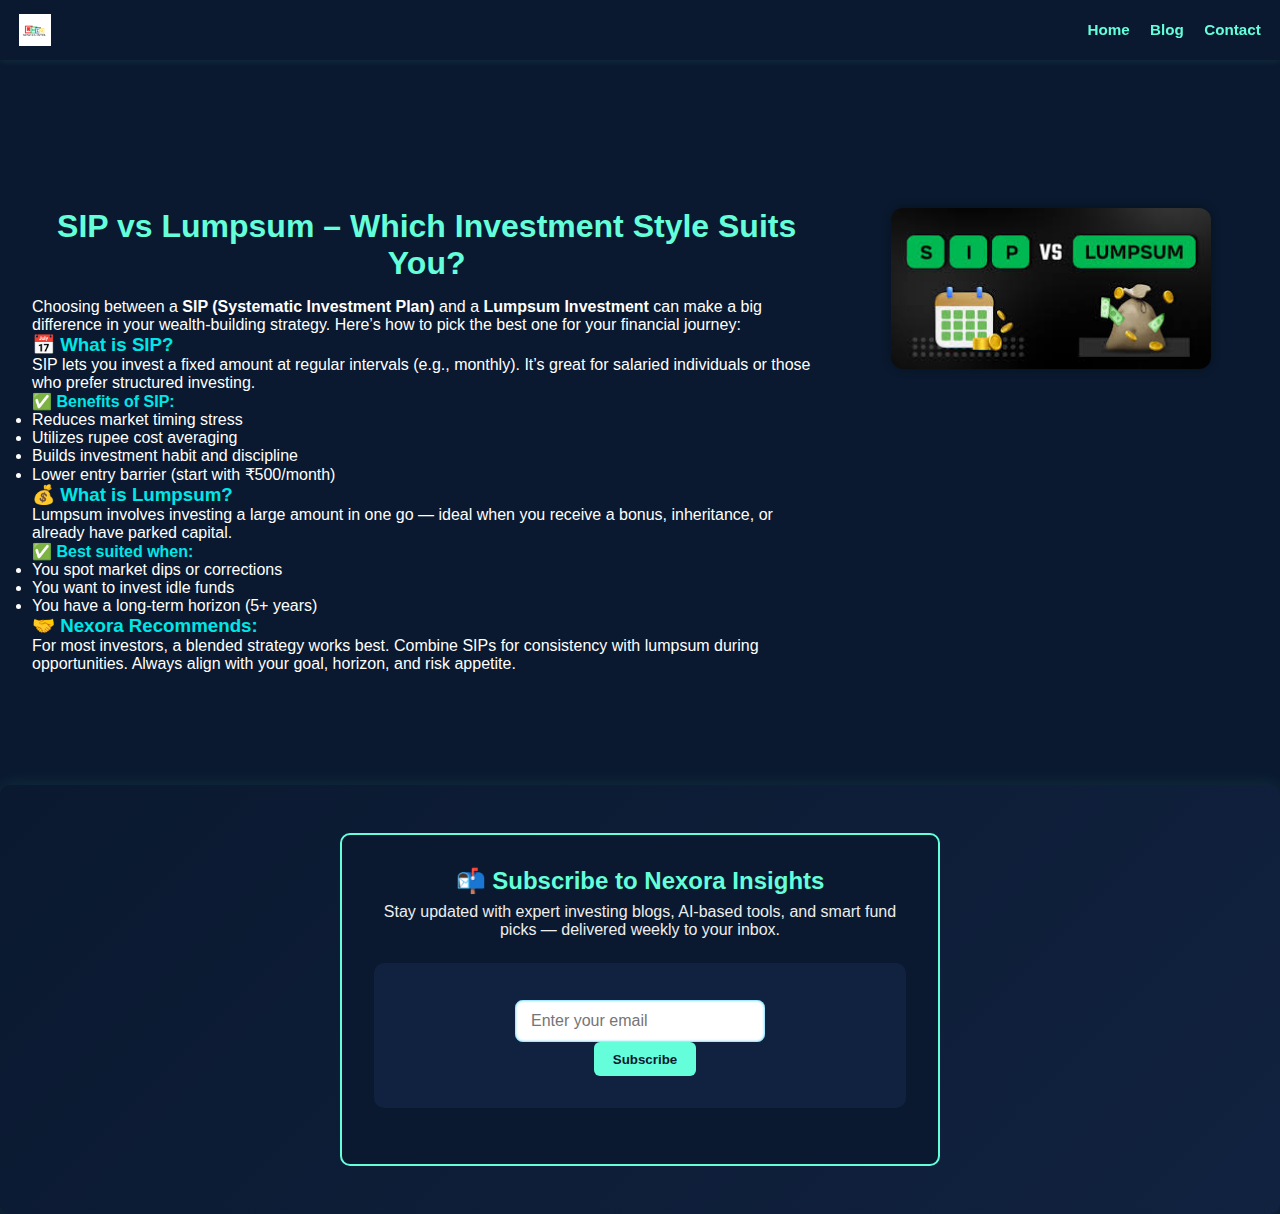
<file: blog-posts/sip-vs-lumpsum.html>
<!DOCTYPE html>
<html lang="en">
<head>
  <meta charset="UTF-8" />
  <meta name="viewport" content="width=device-width, initial-scale=1.0"/>
  <title>SIP vs Lumpsum | Nexora Intel</title>
  <link rel="stylesheet" href="../css/style.css" />
  <style>
    body {
      margin: 0;
      font-family: 'Segoe UI', sans-serif;
      background-color: #0a192f;
      color: #eee;
    }

    .nexora-header {
      display: flex;
      justify-content: space-between;
      align-items: center;
      padding: 0.6rem 1.2rem;
      background-color: #0a192f;
      height: 60px;
      box-shadow: 0 1px 8px rgba(100, 255, 218, 0.1);
      position: sticky;
      top: 0;
      z-index: 1000;
    }

    .nexora-header .logo {
      height: 32px;
    }

    .nexora-header nav a {
      color: #64ffda;
      margin-left: 1rem;
      text-decoration: none;
      font-weight: 600;
      font-size: 0.95rem;
      transition: color 0.3s;
    }

    .nexora-header nav a:hover {
      color: white;
    }

    .blog-section {
      display: flex;
      flex-wrap: wrap;
      gap: 2rem;
      padding: 3rem 2rem;
      align-items: flex-start;
    }

    .blog-content {
      flex: 2;
      min-width: 300px;
    }

    .blog-content h1 {
      color: #64ffda;
      margin-bottom: 1rem;
    }

    .blog-content h3, .blog-content h4 {
      color: #00e6e6;
    }

    .blog-image {
      flex: 1;
      min-width: 250px;
      display: flex;
      align-items: center;
      justify-content: center;
    }

    .blog-image img {
      width: 100%;
      max-width: 320px;
      border-radius: 12px;
      box-shadow: 0 0 10px rgba(0,0,0,0.3);
    }

    .subscribe-section {
      background: linear-gradient(135deg, #0a192f, #112240);
      padding: 3rem 2rem;
      display: flex;
      justify-content: center;
      align-items: center;
    }

    .subscribe-container {
      max-width: 600px;
      margin: 0 auto;
      background-color: #0a192f;
      border: 2px solid #64ffda;
      border-radius: 10px;
      padding: 2rem;
    }

    .subscribe-section h2 {
      color: #64ffda;
      margin-bottom: 0.5rem;
    }

    .subscribe-section p {
      margin: 0.5rem 0 1.5rem;
      color: #eee;
    }

    .subscribe-form input {
      padding: 0.6rem;
      width: 250px;
      border-radius: 6px;
      border: none;
    }

    .subscribe-form button {
      padding: 0.6rem 1.2rem;
      background: #64ffda;
      color: #0a192f;
      border: none;
      border-radius: 6px;
      margin-left: 10px;
      font-weight: bold;
      cursor: pointer;
      transition: 0.3s;
    }

    .subscribe-form button:hover {
      background-color: #00bfa5;
    }

    #sub-msg {
      margin-top: 1rem;
      color: #64ffda;
    }

    @media (max-width: 768px) {
      .blog-section {
        flex-direction: column;
        align-items: center;
      }

      .blog-image {
        order: -1;
        margin-bottom: 2rem;
      }
    }
  </style>
</head>
<body>

  <!-- Header -->
  <header class="nexora-header">
    <img src="../assets/logo.png" alt="Nexora Logo" class="logo" />
    <nav>
      <a href="../index.html">Home</a>
      <a href="../blog.html">Blog</a>
      <a href="../contact.html">Contact</a>
    </nav>
  </header>

  <!-- Blog Section -->
  <section class="blog-section">
    <div class="blog-content">
      <h1>SIP vs Lumpsum – Which Investment Style Suits You?</h1>
      <p>Choosing between a <strong>SIP (Systematic Investment Plan)</strong> and a <strong>Lumpsum Investment</strong> can make a big difference in your wealth-building strategy. Here’s how to pick the best one for your financial journey:</p>

      <h3>📅 What is SIP?</h3>
      <p>SIP lets you invest a fixed amount at regular intervals (e.g., monthly). It’s great for salaried individuals or those who prefer structured investing.</p>

      <h4>✅ Benefits of SIP:</h4>
      <ul>
        <li>Reduces market timing stress</li>
        <li>Utilizes rupee cost averaging</li>
        <li>Builds investment habit and discipline</li>
        <li>Lower entry barrier (start with ₹500/month)</li>
      </ul>

      <h3>💰 What is Lumpsum?</h3>
      <p>Lumpsum involves investing a large amount in one go — ideal when you receive a bonus, inheritance, or already have parked capital.</p>

      <h4>✅ Best suited when:</h4>
      <ul>
        <li>You spot market dips or corrections</li>
        <li>You want to invest idle funds</li>
        <li>You have a long-term horizon (5+ years)</li>
      </ul>

      <h3>🤝 Nexora Recommends:</h3>
      <p>For most investors, a blended strategy works best. Combine SIPs for consistency with lumpsum during opportunities. Always align with your goal, horizon, and risk appetite.</p>
    </div>

    <div class="blog-image">
      <img src="../assets/images/sip-vs-lumpsum.jpeg" alt="SIP vs Lumpsum Illustration" />
    </div>
  </section>

  <!-- Subscription Box -->
  <section class="subscribe-section">
    <div class="subscribe-container">
      <h2>📬 Subscribe to <span class="highlight">Nexora Insights</span></h2>
      <p>Stay updated with expert investing blogs, AI-based tools, and smart fund picks — delivered weekly to your inbox.</p>
      <form id="subscribe-form" class="subscribe-form">
        <input type="email" id="subscriberEmail" placeholder="Enter your email" required />
        <button type="submit">Subscribe</button>
      </form>
      <p id="sub-msg"></p>
    </div>
  </section>

  <!-- Subscription Script -->
  <script>
    document.getElementById("subscribe-form").addEventListener("submit", function (e) {
      e.preventDefault();
      const email = document.getElementById("subscriberEmail").value;
      const message = document.getElementById("sub-msg");

      fetch("https://script.google.com/macros/s/AKfycbySXMvkRT_iJQ3x1hHU7WkYyp8nMcvS7-iujS2urTJ4Dj57qESmR1W0jW4-gkhNL6kt/exec", {
        method: "POST",
        body: JSON.stringify({ email }),
        headers: { "Content-Type": "application/json" }
      })
      .then(() => {
        message.innerText = "Subscribed successfully! 🎉";
        document.getElementById("subscriberEmail").value = "";
      })
      .catch(() => {
        message.innerText = "Failed to subscribe. Try again later.";
      });
    });
  </script>

</body>
</html>
</file>
<file: css/style.css>
* {
  margin: 0;
  padding: 0;
  box-sizing: border-box;
}

body, html {
  height: 100%;
  font-family: 'Segoe UI', sans-serif;
}

header {
  position: fixed;
  top: 0;
  width: 100%;
  padding: 20px 40px;
  background: rgba(0, 0, 0, 0.6);
  display: flex;
  justify-content: space-between;
  align-items: center;
  z-index: 10;
}

.logo {
  height: 40px;
}

nav a {
  margin-left: 20px;
  color: #64ffda;
  text-decoration: none;
  font-weight: bold;
}

nav a:hover {
  color: white;
}

.hero {
  height: 100vh;
  background-image: url('../assets/images/background.jpg');
  background-size: cover;
  background-position: center;
  display: flex;
  align-items: center;
  justify-content: center;
  text-align: center;
  color: white;
  padding-top: 80px;
}

.hero-content h1 {
  font-size: 3rem;
  color: #64ffda;
}

.hero-content p {
  margin-top: 10px;
  font-size: 1.2rem;
  color: #ddd;
}

.cta-button {
  margin-top: 20px;
  padding: 12px 24px;
  background-color: #64ffda;
  border: none;
  color: #0a192f;
  font-weight: bold;
  border-radius: 5px;
  cursor: pointer;
  transition: transform 0.3s;
}

.cta-button:hover {
  transform: scale(1.05);
}
.about-section {
  display: flex;
  flex-wrap: wrap;
  justify-content: space-between;
  padding: 4rem 2rem;
  background-color: #0a192f;
  color: white;
}

.about-left {
  flex: 1;
  min-width: 300px;
}

.about-left img {
  width: 100%;
  border-radius: 12px;
  box-shadow: 0 0 15px rgba(100, 255, 218, 0.3);
}

.about-right {
  flex: 1;
  padding: 0 2rem;
  min-width: 300px;
}

.about-right h2 {
  color: #64ffda;
  margin-bottom: 1rem;
}

.blog-snippets {
  margin-top: 2rem;
}

.blog-snippets h3 {
  color: #00bfff;
  margin-bottom: 0.8rem;
}

.blog-snippets ul {
  list-style-type: none;
  padding-left: 0;
}

.blog-snippets li {
  margin-bottom: 0.8rem;
  border-left: 3px solid #64ffda;
  padding-left: 10px;
}

.view-more {
  display: inline-block;
  margin-top: 1rem;
  color: #64ffda;
  text-decoration: none;
  font-weight: bold;
}

.view-more:hover {
  color: white;
}
.recommender {
  margin-top: 100px;
  padding: 3rem 2rem;
  background-color: #0a192f;
  color: white;
}

.recommender h1 {
  color: #64ffda;
  text-align: center;
  margin-bottom: 2rem;
}

form {
  max-width: 600px;
  margin: 0 auto;
  background: #112240;
  padding: 2rem;
  border-radius: 10px;
  display: flex;
  flex-direction: column;
  gap: 1rem;
}

form label {
  display: flex;
  flex-direction: column;
  font-weight: bold;
}

form input, form select {
  margin-top: 5px;
  padding: 10px;
  border: none;
  border-radius: 5px;
}

#suggestion-result {
  margin-top: 2rem;
  display: flex;
  flex-wrap: wrap;
  justify-content: center;
  gap: 1rem;
}
.fund-card {
  background: #112240;
  padding: 1.5rem;
  border-radius: 10px;
  width: 300px;
  border-left: 4px solid #64ffda;
  box-shadow: 0 5px 20px rgba(0, 255, 180, 0.2);
  transition: transform 0.3s;
}

.fund-card:hover {
  transform: scale(1.03);
}

.fund-card h3 {
  color: #00bfff;
}

.fund-card .buttons {
  margin-top: 1rem;
  display: flex;
  gap: 1rem;
}

.button-outline {
  padding: 8px 16px;
  background: transparent;
  border: 2px solid #64ffda;
  color: #64ffda;
  border-radius: 5px;
  cursor: pointer;
}

.button-outline:hover {
  background-color: #64ffda;
  color: #0a192f;
}

.more-info {
  margin-top: 1rem;
  background: #0f2c48;
  padding: 0.8rem;
  border-radius: 5px;
}
.blog-section {
  margin-top: 100px;
  padding: 3rem 2rem;
  background-color: #0a192f;
  color: white;
}

.blog-section h1 {
  text-align: center;
  color: #64ffda;
  margin-bottom: 2rem;
}

.blog-grid {
  display: flex;
  flex-wrap: wrap;
  gap: 2rem;
  justify-content: center;
}

.blog-card {
  background-color: #112240;
  padding: 1.5rem;
  width: 300px;
  border-radius: 10px;
  transition: transform 0.3s;
  border-left: 5px solid #64ffda;
  box-shadow: 0 0 15px rgba(100, 255, 218, 0.2);
}

.blog-card:hover {
  transform: translateY(-10px);
}

.blog-card h3 {
  color: #00bfff;
  margin-bottom: 10px;
}

.blog-card p {
  font-size: 0.95rem;
  margin-bottom: 1rem;
}
.contact-section {
  margin-top: 100px;
  padding: 3rem 2rem;
  background-color: #0a192f;
  color: white;
}

.contact-section h1 {
  text-align: center;
  color: #64ffda;
  margin-bottom: 2rem;
}

.contact-wrapper {
  display: flex;
  flex-wrap: wrap;
  gap: 2rem;
  justify-content: space-between;
}

.contact-info {
  flex: 1;
  min-width: 300px;
  font-size: 1rem;
}

.contact-info p {
  margin-bottom: 1rem;
  color: #ddd;
}

.contact-map {
  flex: 1;
  min-width: 300px;
}

footer {
  text-align: center;
  background-color: #06121f;
  padding: 1rem;
  font-size: 0.9rem;
  color: #aaa;
}
.subscribe-section {
  background-color: #112240;
  padding: 2rem;
  text-align: center;
  margin-top: 4rem;
  border-radius: 10px;
  box-shadow: 0 0 20px rgba(100, 255, 218, 0.1);
}

.subscribe-section h2 {
  color: #64ffda;
  margin-bottom: 0.5rem;
}

.subscribe-section p {
  color: #ccc;
  margin-bottom: 1rem;
}

#subscribe-form {
  display: flex;
  flex-direction: column;
  align-items: center;
  gap: 0rem;
}
.subscribe-wrapper {
  margin-top: 2.5rem;
  padding: 2px;
  border-radius: 12px;
  background: linear-gradient(135deg, #64ffda, #00bfff);
  box-shadow: 0 0 20px rgba(0, 255, 191, 0.3);
  max-width: 600px;
}

.subscribe-box {
  background-color: #0a192f;
  padding: 2rem;
  border-radius: 12px;
  color: #64ffda;
  text-align: center;
}

.subscribe-box h3 {
  font-size: 1.5rem;
  margin-bottom: 0.5rem;
}

.subscribe-box .brand {
  color: #00bfff;
}

.subscribe-box p {
  margin-bottom: 1.5rem;
  font-size: 1rem;
  color: #c2fdfd;
}

.subscribe-form {
  display: flex;
  flex-wrap: wrap;
  justify-content: center;
  gap: 1rem;
}

.subscribe-form input[type="email"] {
  padding: 0.75rem 1rem;
  width: 250px;
  border-radius: 8px;
  border: none;
  font-size: 1rem;
  outline: none;
  box-shadow: inset 0 0 3px #00bfff;
}

.subscribe-form button {
  padding: 0.75rem 1.5rem;
  background-color: #00bfff;
  color: #0a192f;
  font-weight: bold;
  border: none;
  border-radius: 8px;
  cursor: pointer;
  transition: all 0.3s ease;
}

.subscribe-form button:hover {
  background-color: #64ffda;
  transform


#subscribe-form input {
  padding: 10px;
  width: 250px;
  border-radius: 5px;
  border: none;
}

#subscribe-form .button {
  width: 150px;
}
@keyframes fadeUp {
  from {
    opacity: 0;
    transform: translateY(40px);
  }
  to {
    opacity: 1;
    transform: translateY(0px);
  }
}

section, .fund-card, .blog-card, .subscribe-section, .contact-section {
  animation: fadeUp 0.8s ease-in-out both;
}
.menu-icon {
  display: none;
  font-size: 1.8rem;
  color: #64ffda;
  cursor: pointer;
}

@media (max-width: 768px) {
  nav {
    display: none;
    flex-direction: column;
    background: #0a192f;
    position: absolute;
    top: 60px;
    right: 20px;
    border: 1px solid #64ffda;
    border-radius: 10px;
    padding: 1rem;
    z-index: 99;
  }

  nav.show {
    display: flex;
  }

  .menu-icon {
    display: block;
  }
}
.cta-button:hover {
  transform: scale(1.05);
  background-color: #00bfff;
}
/* Scroll reveal */
.reveal {
  opacity: 0;
  transform: translateY(60px);
  transition: all 0.6s ease-in-out;
}
.reveal.active {
  opacity: 1;
  transform: translateY(0);
}

/* Button ripple effect */
.button, .button-outline {
  position: relative;
  overflow: hidden;
}
.ripple {
  position: absolute;
  width: 20px;
  height: 20px;
  background: rgba(255, 255, 255, 0.6);
  border-radius: 50%;
  animation: rippleEffect 0.6s linear;
}
@keyframes rippleEffect {
  from {
    transform: scale(1);
    opacity: 0.6;
  }
  to {
    transform: scale(8);
    opacity: 0;
  }
}
.home-wrapper {
  display: flex;
  flex-wrap: wrap;
  justify-content: center;
  align-items: flex-start;
  padding: 4rem 2rem;
  gap: 2rem;
  background-color: #0a192f;
  color: #eee;
}

.about-left {
  flex: 1;
  min-width: 320px;
}

.about-left img {
  width: 100%;
  height: 100%;
  object-fit: cover;
  border-radius: 10px;
  box-shadow: 0 0 15px rgba(0,0,0,0.4);
  max-height: 100%;
}

.about-right {
  flex: 1.5;
  min-width: 320px;
}

.intro-text h1 {
  color: #64ffda;
  font-size: 2.2rem;
  margin-bottom: 0.5rem;
}

.tagline {
  font-size: 1.1rem;
  color: #00bfff;
  margin-bottom: 2rem;
}

.about-right h2 {
  color: #64ffda;
  margin-bottom: 0.5rem;
}

.get-started {
  display: inline-block;
  margin: 1.5rem 0;
  padding: 0.7rem 1.5rem;
  background: #00bfff;
  color: #0a192f;
  font-weight: bold;
  border-radius: 8px;
  text-decoration: none;
  transition: background 0.3s ease;
}

.get-started:hover {
  background: #64ffda;
}

.subscribe-wrapper {
  margin-top: 2rem;
  padding: 2px;
  border-radius: 12px;
  background: linear-gradient(135deg, #64ffda, #00bfff);
  box-shadow: 0 0 20px rgba(0, 255, 191, 0.3);
  max-width: 100%;
}

.subscribe-box {
  background-color: #0a192f;
  padding: 2rem;
  border-radius: 12px;
  color: #64ffda;
  text-align: center;
}

.subscribe-box h3 {
  font-size: 1.5rem;
  margin-bottom: 0.5rem;
}

.subscribe-box .brand {
  color: #00bfff;
}

.subscribe-box p {
  margin-bottom: 1.5rem;
  font-size: 1rem;
  color: #c2fdfd;
}

.subscribe-form {
  display: flex;
  flex-wrap: wrap;
  justify-content: flex-start;
  gap: 1rem;
}

.subscribe-form input[type="email"] {
  padding: 0.75rem 1rem;
  width: 250px;
  border-radius: 8px;
  border: none;
  font-size: 1rem;
  outline: none;
  box-shadow: inset 0 0 3px #00bfff;
}

.subscribe-form button {
  padding: 0.75rem 1.5rem;
  background-color: #00bfff;
  color: #0a192f;
  font-weight: bold;
  border: none;
  border-radius: 8px;
  cursor: pointer;
  transition: all 0.3s ease;
}

.subscribe-form button:hover {
  background-color: #64ffda;
  transform: scale(1.05);
}

.sub-message {
  margin-top: 1rem;
  font-weight: bold;
}

@media (max-width: 768px) {
  .home-wrapper {
    flex-direction: column;
    align-items: center;
  }

  .about-left img {
    max-width: 100%;
    height: auto;
  }

  .subscribe-box {
    padding: 1.5rem;
  }
}
.nexora-btn {
  display: inline-block;
  padding: 0.8rem 1.6rem;
  font-size: 1rem;
  font-weight: 600;
  color: #0a192f;
  background: linear-gradient(135deg, #64ffda, #00bfff);
  border: none;
  border-radius: 8px;
  text-decoration: none;
  cursor: pointer;
  transition: all 0.3s ease;
  box-shadow: 0 4px 12px rgba(0, 191, 255, 0.3);
}

.nexora-btn:hover {
  transform: scale(1.05);
  background: linear-gradient(135deg, #00bfff, #64ffda);
  box-shadow: 0 6px 15px rgba(100, 255, 218, 0.4);
  color: #0a192f;
}
.subscribe-section {
  background: linear-gradient(135deg, #0a192f, #112240);
  padding: 3rem 2rem;
  display: flex;
  justify-content: center;
  align-items: center;
}

.subscribe-container {
  background: #0a192f;
  border: 2px solid #64ffda;
  padding: 2rem;
  border-radius: 12px;
  max-width: 600px;
  width: 100%;
  box-shadow: 0 0 25px rgba(100, 255, 218, 0.15);
  text-align: center;
}

.subscribe-container h2 {
  color: #64ffda;
  margin-bottom: 0.5rem;
}

.subscribe-container .highlight {
  color: #00bfff;
}

.subscribe-container p {
  color: #d3f8ff;
  font-size: 1rem;
  margin-bottom: 1.5rem;
}

.subscribe-form {
  display: flex;
  flex-wrap: wrap;
  justify-content: center;
  gap: 1rem;
}

.subscribe-form input[type="email"] {
  padding: 0.75rem 1rem;
  width: 250px;
  border-radius: 8px;
  border: none;
  font-size: 1rem;
  outline: none;
  box-shadow: inset 0 0 3px #00bfff;
  background-color: #ffffff;
  color: #000;
}

.subscribe-form button {
  padding: 0.75rem 1.5rem;
  background-color: #64ffda;
  color: #0a192f;
  font-weight: bold;
  border: none;
  border-radius: 8px;
  cursor: pointer;
  transition: all 0.3s ease;
}

.subscribe-form button:hover {
  background-color: #00bfff;
  transform: scale(1.05);
}

.sub-msg {
  margin-top: 1rem;
  font-weight: bold;
  color: #64ffda;
}
.subscribe-container {
  animation: fadeInUp 1s ease-in-out;
}

@keyframes fadeInUp {
  from {
    opacity: 0;
    transform: translateY(40px);
  }
  to {
    opacity: 1;
    transform: translateY(0);
  }
}
</file>
